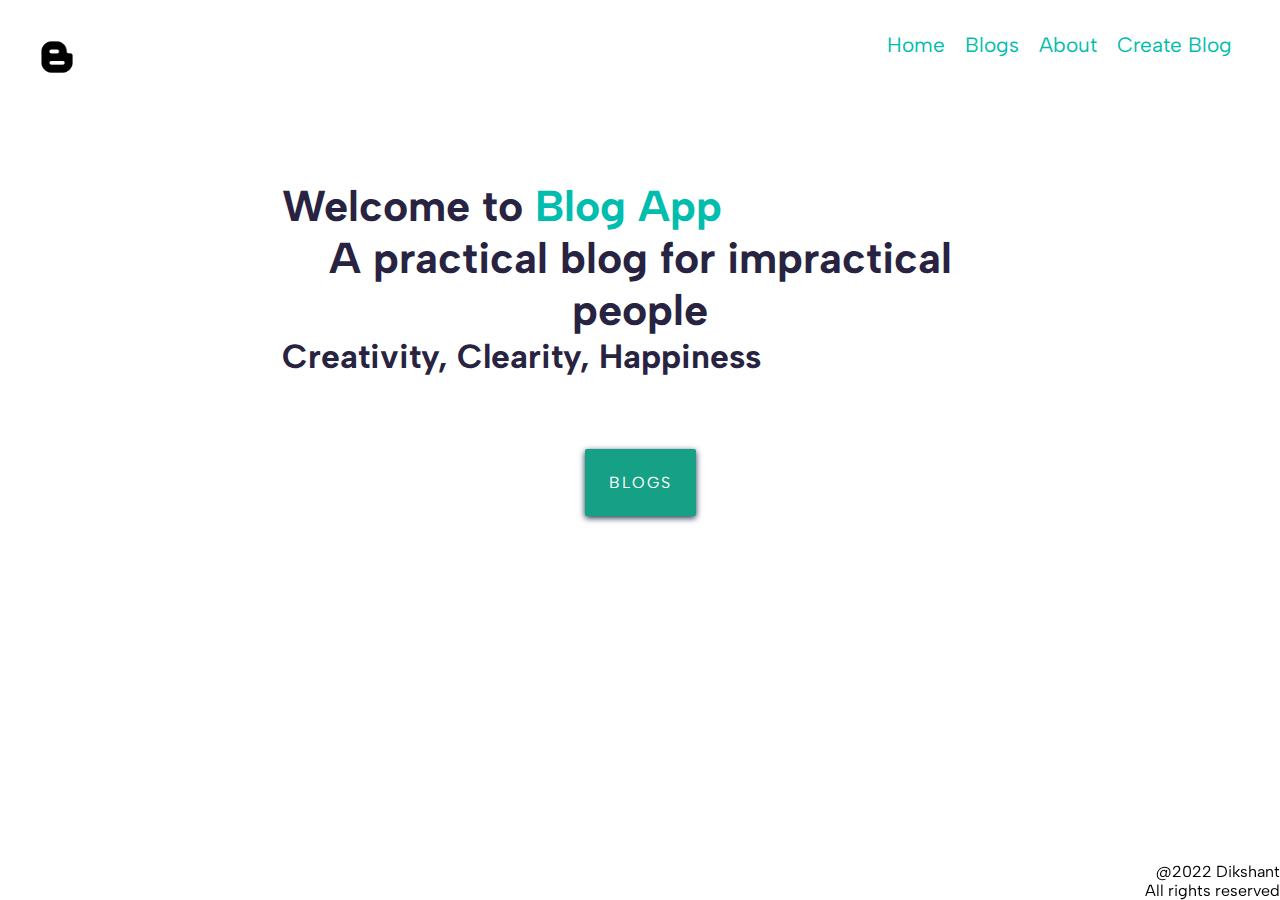
<file: index.html>
<!DOCTYPE html>
<html lang="en">
  <head>
    <meta charset="UTF-8" />
    <meta http-equiv="X-UA-Compatible" content="IE=edge" />
    <meta name="viewport" content="width=device-width, initial-scale=1.0" />
    <title>Blog App</title>
    <link rel="stylesheet" href="style.css" />
    <link rel="shortcut icon" href="logo.png" type="image/x-icon" />
  </head>
  <div>
    <navbar class="navbarContainer">
      <a href="index.html">
        <div>
          <img src="logo.png" alt="logo" width="50px" height="50px">
        </div>
      </a>
      <div>
        <a href="index.html" class="linkStyle"><span class="navbarItem">Home</span></a>
        <a href="blogs.html" class="linkStyle"><span class="navbarItem">Blogs</span></a>
        <a href="about.html" class="linkStyle"><span class="navbarItem" class="linkStyle">About</span></a>
        <a href="createBlog.html" class="linkStyle"><span class="navbarItem">Create Blog</span></a>
      </div>
      </navbar>
    <div class="landingPageContainer">
    <div class="landingContainer">      
        <div class="nameLine">
          <h2>Welcome to <span class="name">Blog App</span> </h2>
          <h2>A practical blog for impractical people</h2> 
          <h3>Creativity, Clearity, Happiness</h3>
        </div>
        <div style="margin-top: 2rem;">
          <a href="blogs.html" class="linkStyle">  
            <div class="button">Blogs</div>
          </a>
        </div>
      </div>
    </div>
    <footer class="footer">
        <div>@2022 Dikshant</div>
        <div>All rights reserved</div>
    </footer>
  </body>
</html>
</file>
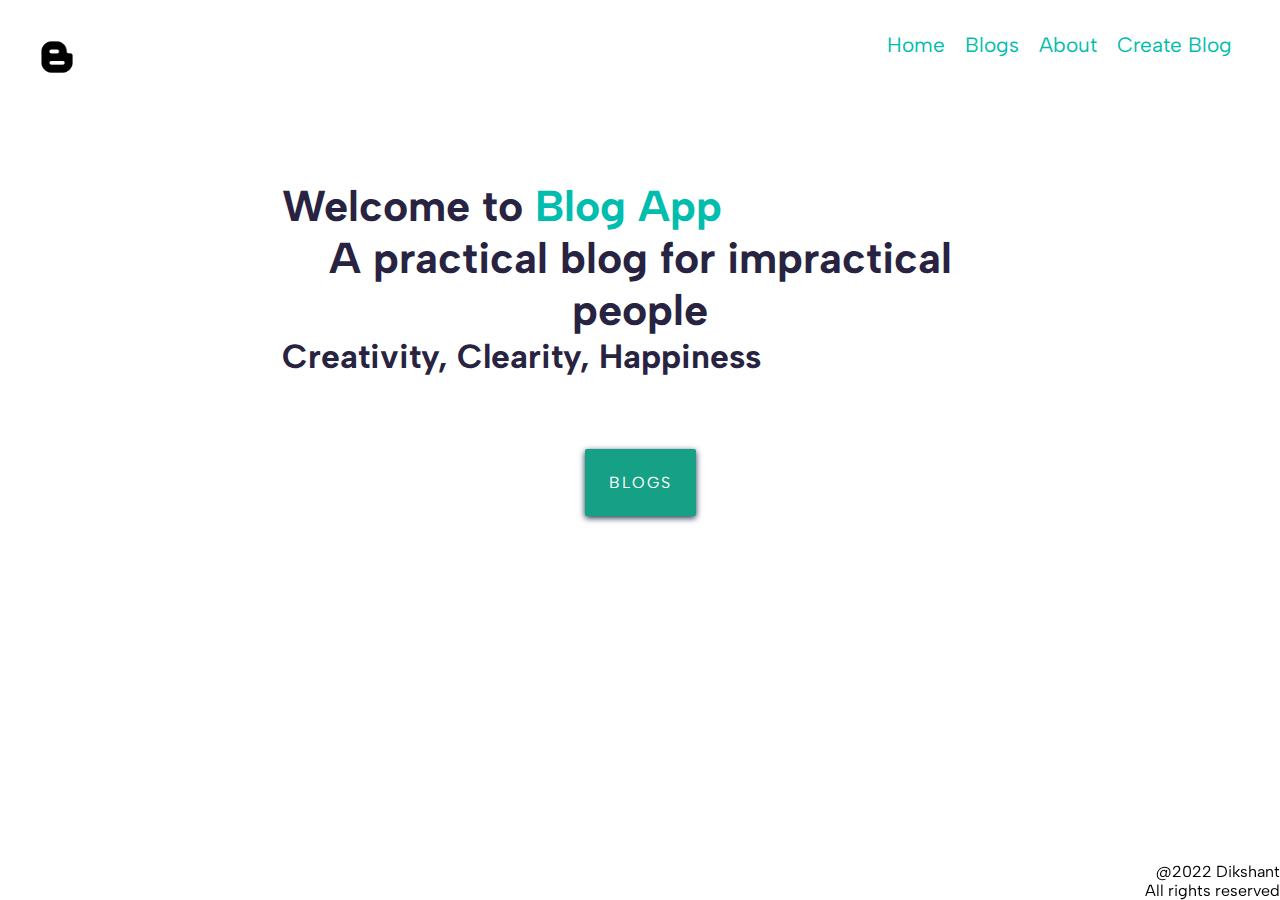
<file: pages/index.html>
<!DOCTYPE html>
<html lang="en">
  <head>
    <meta charset="UTF-8" />
    <meta http-equiv="X-UA-Compatible" content="IE=edge" />
    <meta name="viewport" content="width=device-width, initial-scale=1.0" />
    <title>Document</title>
    <link rel="stylesheet" href="../style.css" />
    <link rel="shortcut icon" href="logo.png" type="image/x-icon" />
  </head>
  <div>
    <navbar class="navbarContainer">
      <a href="index.html">
        <div>
          <img src="logo.png" alt="logo" width="50px" height="50px">
        </div>
      </a>
      <div>
        <a href="index.html" class="linkStyle"><span class="navbarItem">Home</span></a>
        <a href="blogs.html" class="linkStyle"><span class="navbarItem">Blogs</span></a>
        <a href="about.html" class="linkStyle"><span class="navbarItem" class="linkStyle">About</span></a>
        <a href="createBlog.html" class="linkStyle"><span class="navbarItem">Create Blog</span></a>
      </div>
      </navbar>
    <div class="landingPageContainer">
    <div class="landingContainer">      
        <div class="nameLine">
          <h2>Welcome to <span class="name">Blog App</span> </h2>
          <h2>A practical blog for impractical people</h2> 
          <h3>Creativity, Clearity, Happiness</h3>
        </div>
        <div style="margin-top: 2rem;">
          <a href="blogs.html" class="linkStyle">  
            <div class="button">Blogs</div>
          </a>
        </div>
      </div>
    </div>
    <footer class="footer">
        <div>@2022 Dikshant</div>
        <div>All rights reserved</div>
    </footer>
  </body>
</html>
</file>
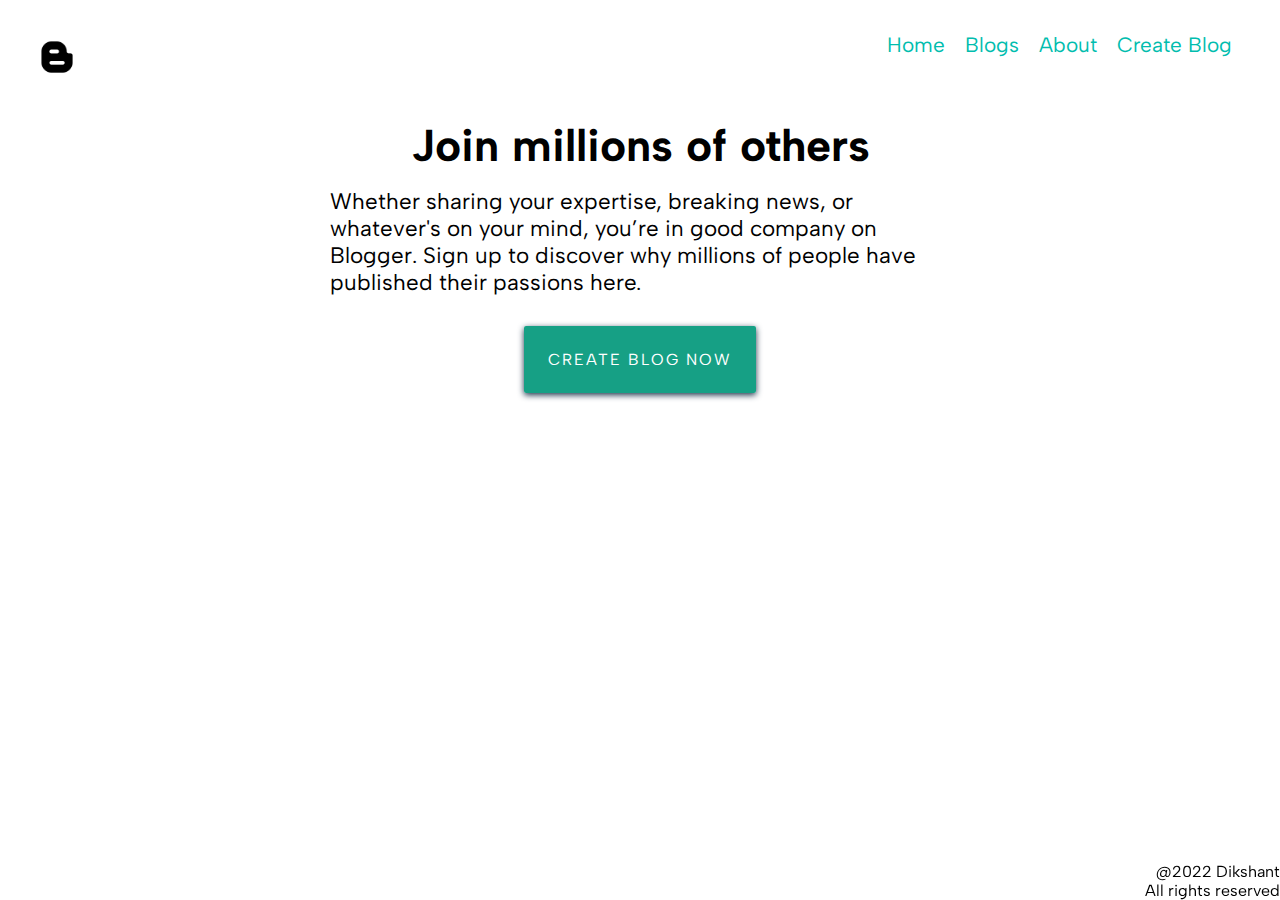
<file: about.html>
<!DOCTYPE html>
<html lang="en">
  <head>
    <meta charset="UTF-8" />
    <meta http-equiv="X-UA-Compatible" content="IE=edge" />
    <meta name="viewport" content="width=device-width, initial-scale=1.0" />
    <title>About Page</title>
    <link rel="shortcut icon" href="logo.png" type="image/x-icon" />
    <link rel="stylesheet" href="style.css" />
  </head>
  <body>
    <navbar class="navbarContainer">
      <a href="index.html">
        <div>
          <img src="logo.png" alt="logo" width="50px" height="50px" />
        </div>
      </a>
      <div>
        <a href="index.html" class="linkStyle"
          ><span class="navbarItem">Home</span></a
        >
        <a href="blogs.html" class="linkStyle"
          ><span class="navbarItem">Blogs</span></a
        >
        <a href="about.html" class="linkStyle"
          ><span class="navbarItem" class="linkStyle">About</span></a
        >
        <a href="createBlog.html" class="linkStyle"
          ><span class="navbarItem">Create Blog</span></a
        >
      </div>
    </navbar>
    <div class="aboutContainer">
      <h1 style="text-align: center">Join millions of others</h1>
      <p class="aboutTextArea">
        Whether sharing your expertise, breaking news, or whatever's on your
        mind, you’re in good company on Blogger. Sign up to discover why
        millions of people have published their passions here.
      </p>
      <div class="aboutContainer2">
        <div style="margin-top: 2rem">
          <a href="createBlog.html" class="linkStyle">
            <span class="button">Create Blog Now</span>
          </a>
        </div>
      </div>
    </div>
    <footer class="footer">
      <div>@2022 Dikshant</div>
      <div>All rights reserved</div>
    </footer>
  </body>
</html>
</file>
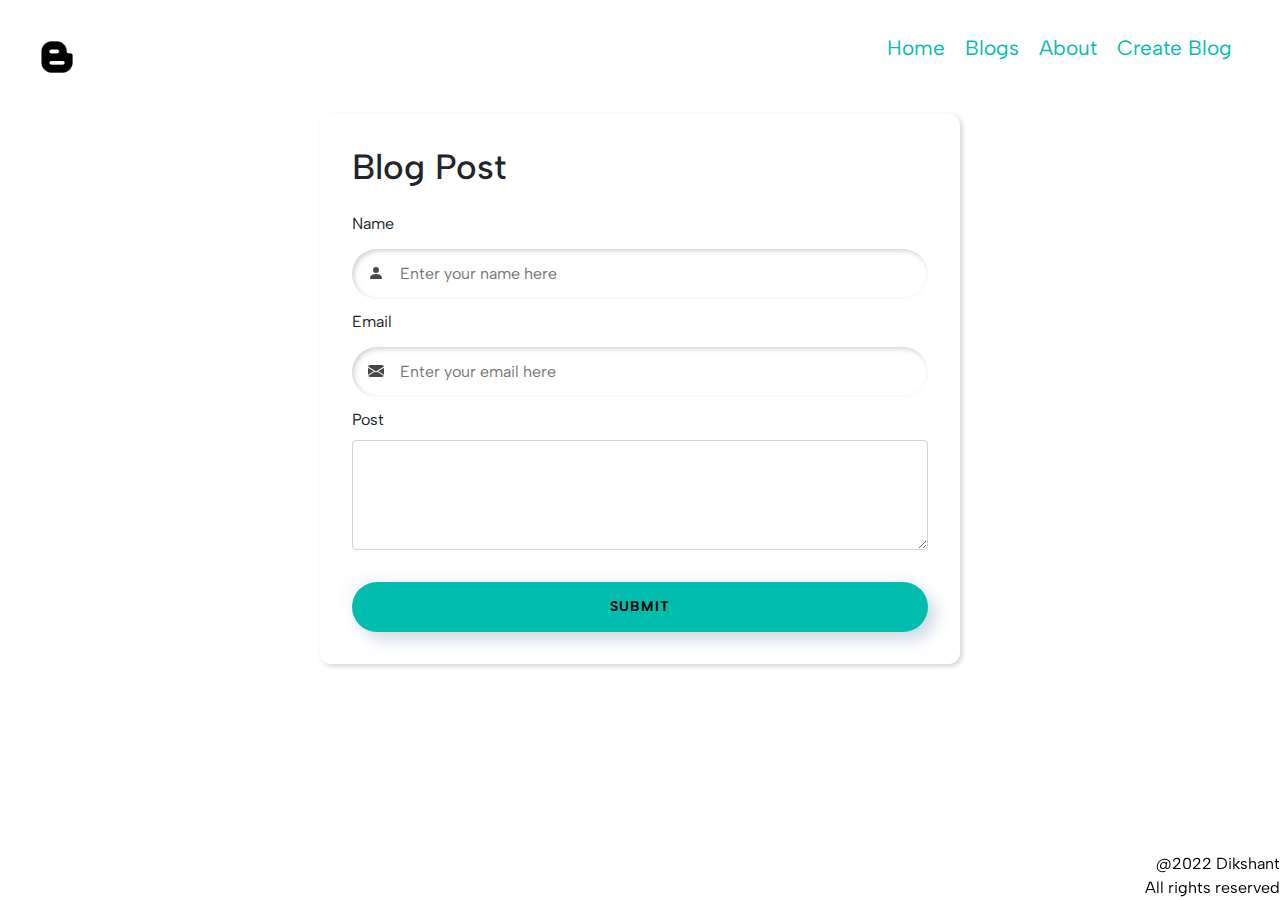
<file: createBlog.html>
<!DOCTYPE html>
<html lang="en">
  <head>
    <meta charset="UTF-8" />
    <meta http-equiv="X-UA-Compatible" content="IE=edge" />
    <meta name="viewport" content="width=device-width, initial-scale=1.0" />
    <title>Create Blog</title>
    <link rel="stylesheet" href="style.css" />
    <link rel="stylesheet" href="createBlog.css" />
    <link rel="stylesheet"
    href="https://stackpath.bootstrapcdn.com/bootstrap/4.3.1/css/bootstrap.min.css" />
    <link rel="shortcut icon" href="logo.png" type="image/x-icon" />

  </head>
  <body>
    <navbar class="navbarContainer">
        <a href="index.html">
            <div>
                <img src="logo.png" alt="logo" width="50px" height="50px">
            </div>
          </a>
      <div>
        <a href="index.html" class="linkStyle"
          ><span class="navbarItem">Home</span></a
        >
        <a href="blogs.html" class="linkStyle"
          ><span class="navbarItem">Blogs</span></a
        >
        <a href="about.html" class="linkStyle"
          ><span class="navbarItem" class="linkStyle">About</span></a
        >
        <a href="createBlog.html" class="linkStyle"
          ><span class="navbarItem">Create Blog</span></a
        >
      </div>
    </navbar>

    <div class="createBlog">
      <form action="" class="form" autocomplete="off">
        <h2>Blog Post</h2>
        <div class="form-field">
          <label for="">Name</label>
          <div class="input-field">
            <input
              type="text"
              placeholder="Enter your name here"
              id="username"
            />
            <svg
              xmlns="http://www.w3.org/2000/svg"
              width="16"
              height="16"
              fill="currentColor"
              class="bi bi-person-fill"
              viewBox="0 0 16 16"
            >
              <path
                d="M3 14s-1 0-1-1 1-4 6-4 6 3 6 4-1 1-1 1H3zm5-6a3 3 0 1 0 0-6 3 3 0 0 0 0 6z"
              />
            </svg>
          </div>
          <svg
            xmlns="http://www.w3.org/2000/svg"
            width="16"
            height="16"
            fill="currentColor"
            class="bi bi-check-circle-fill"
            viewBox="0 0 16 16"
          >
            <path
              d="M16 8A8 8 0 1 1 0 8a8 8 0 0 1 16 0zm-3.97-3.03a.75.75 0 0 0-1.08.022L7.477 9.417 5.384 7.323a.75.75 0 0 0-1.06 1.06L6.97 11.03a.75.75 0 0 0 1.079-.02l3.992-4.99a.75.75 0 0 0-.01-1.05z"
            />
          </svg>
          <svg
            xmlns="http://www.w3.org/2000/svg"
            width="16"
            height="16"
            fill="currentColor"
            class="bi bi-exclamation-circle-fill"
            viewBox="0 0 16 16"
          >
            <path
              d="M16 8A8 8 0 1 1 0 8a8 8 0 0 1 16 0zM8 4a.905.905 0 0 0-.9.995l.35 3.507a.552.552 0 0 0 1.1 0l.35-3.507A.905.905 0 0 0 8 4zm.002 6a1 1 0 1 0 0 2 1 1 0 0 0 0-2z"
            />
          </svg>
          <span class="error-message">Message</span>
        </div>
        <div class="form-field">
          <label for="">Email</label>
          <div class="input-field">
            <input
              type="email"
              placeholder="Enter your email here"
              id="email"
            />
            <svg
              xmlns="http://www.w3.org/2000/svg"
              width="16"
              height="16"
              fill="currentColor"
              class="bi bi-envelope-fill"
              viewBox="0 0 16 16"
            >
              <path
                d="M.05 3.555A2 2 0 0 1 2 2h12a2 2 0 0 1 1.95 1.555L8 8.414.05 3.555zM0 4.697v7.104l5.803-3.558L0 4.697zM6.761 8.83l-6.57 4.027A2 2 0 0 0 2 14h12a2 2 0 0 0 1.808-1.144l-6.57-4.027L8 9.586l-1.239-.757zm3.436-.586L16 11.801V4.697l-5.803 3.546z"
              />
            </svg>
          </div>
          <svg
            xmlns="http://www.w3.org/2000/svg"
            width="16"
            height="16"
            fill="currentColor"
            class="bi bi-check-circle-fill"
            viewBox="0 0 16 16"
          >
            <path
              d="M16 8A8 8 0 1 1 0 8a8 8 0 0 1 16 0zm-3.97-3.03a.75.75 0 0 0-1.08.022L7.477 9.417 5.384 7.323a.75.75 0 0 0-1.06 1.06L6.97 11.03a.75.75 0 0 0 1.079-.02l3.992-4.99a.75.75 0 0 0-.01-1.05z"
            />
          </svg>
          <svg
            xmlns="http://www.w3.org/2000/svg"
            width="16"
            height="16"
            fill="currentColor"
            class="bi bi-exclamation-circle-fill"
            viewBox="0 0 16 16"
          >
            <path
              d="M16 8A8 8 0 1 1 0 8a8 8 0 0 1 16 0zM8 4a.905.905 0 0 0-.9.995l.35 3.507a.552.552 0 0 0 1.1 0l.35-3.507A.905.905 0 0 0 8 4zm.002 6a1 1 0 1 0 0 2 1 1 0 0 0 0-2z"
            />
          </svg>
          <span class="error-message">Message</span>

          <span class="error-message">Message</span>
        </div>
        <div class="form-outline">
          <label class="form-label" for="textAreaExample">Post</label>
          <textarea
            class="form-control"
            id="textAreaExample1"
            rows="4"
          ></textarea>
        </div>
        <input type="submit" value="Submit" class="submit" />
      </form>
    </div>
    <footer class="footer">
      <div>@2022 Dikshant</div>
      <div>All rights reserved</div>
    </footer>
  </body>
</html>
</file>
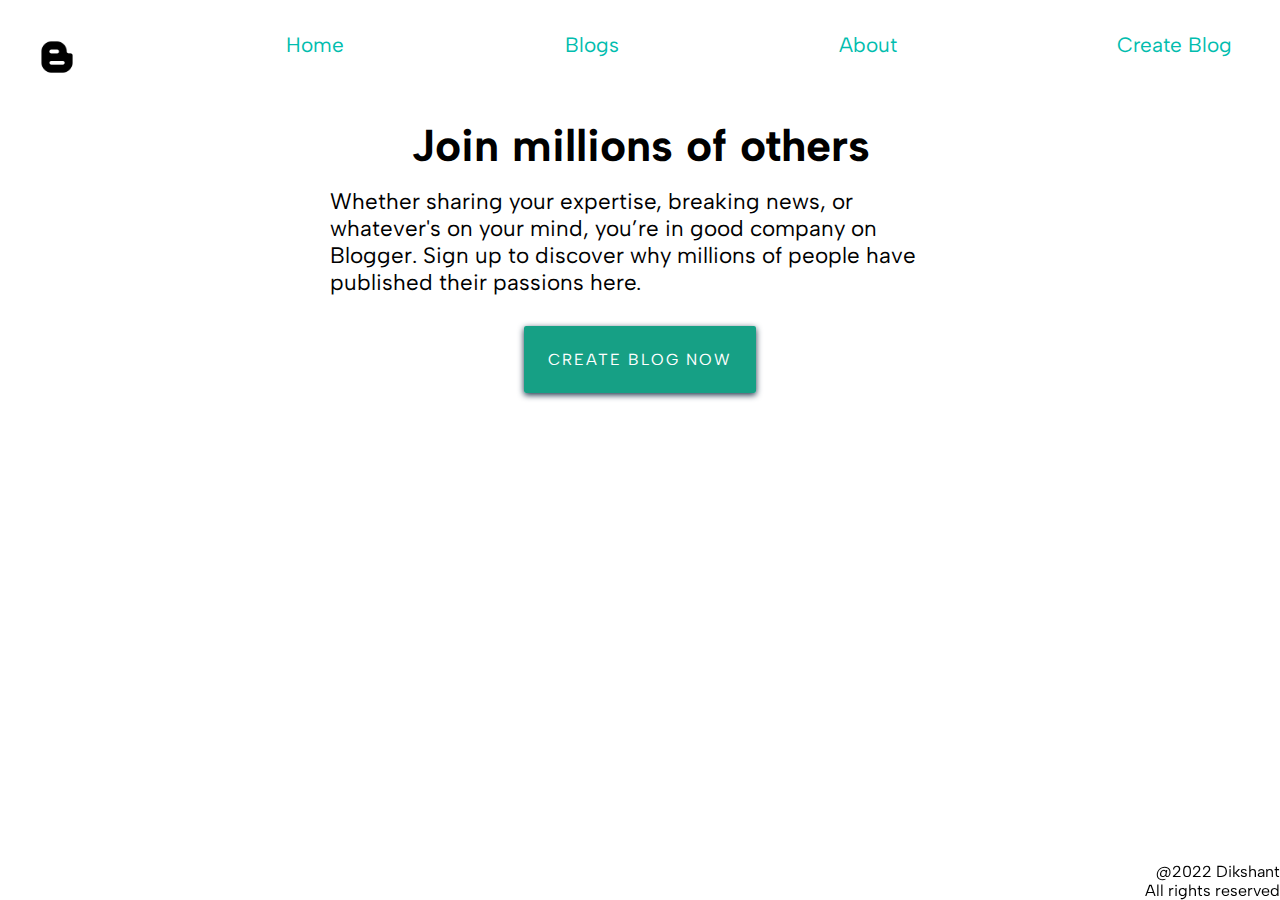
<file: pages/about.html>
<!DOCTYPE html>
<html lang="en">
<head>
    <meta charset="UTF-8">
    <meta http-equiv="X-UA-Compatible" content="IE=edge">
    <meta name="viewport" content="width=device-width, initial-scale=1.0">
    <title>About Page</title>
    <link rel="shortcut icon" href="logo.png" type="image/x-icon" />
    <link rel="stylesheet" href="../style.css">
</head>
<body>
    <navbar class="navbarContainer">
        <a href="../index.html">
            <div>
                <img src="../logo.png" alt="logo" width="50px" height="50px">
            </div>
          </a>
          <a href="../index.html"" class="linkStyle"><span class="navbarItem">Home</span></a>
          <a href="blogs.html" class="linkStyle"><span class="navbarItem">Blogs</span></a>
          <a href="about.html" class="linkStyle"><span class="navbarItem" class="linkStyle">About</span></a>
          <a href="createBlog.html" class="linkStyle"><span class="navbarItem">Create Blog</span></a>
        </div>
        </navbar>
        <div class="aboutContainer">
            <h1 style="text-align:center">Join millions of others</h1>
            <p class="aboutTextArea">
                Whether sharing your expertise, breaking news, or whatever's on your mind, you’re in good company on Blogger. Sign up to discover why millions of people have   published their passions here.
            </p>
            <div class="aboutContainer2">
                <div style="margin-top: 2rem;">
                    <a href="createBlog.html" class="linkStyle">  
                        <span class="button">Create Blog Now</span>
                    </a>
                </div>
            </div>
        </div>
    <footer class="footer">
        <div>@2022 Dikshant</div>
        <div>All rights reserved</div>
    </footer>
</body>
</html>
</file>
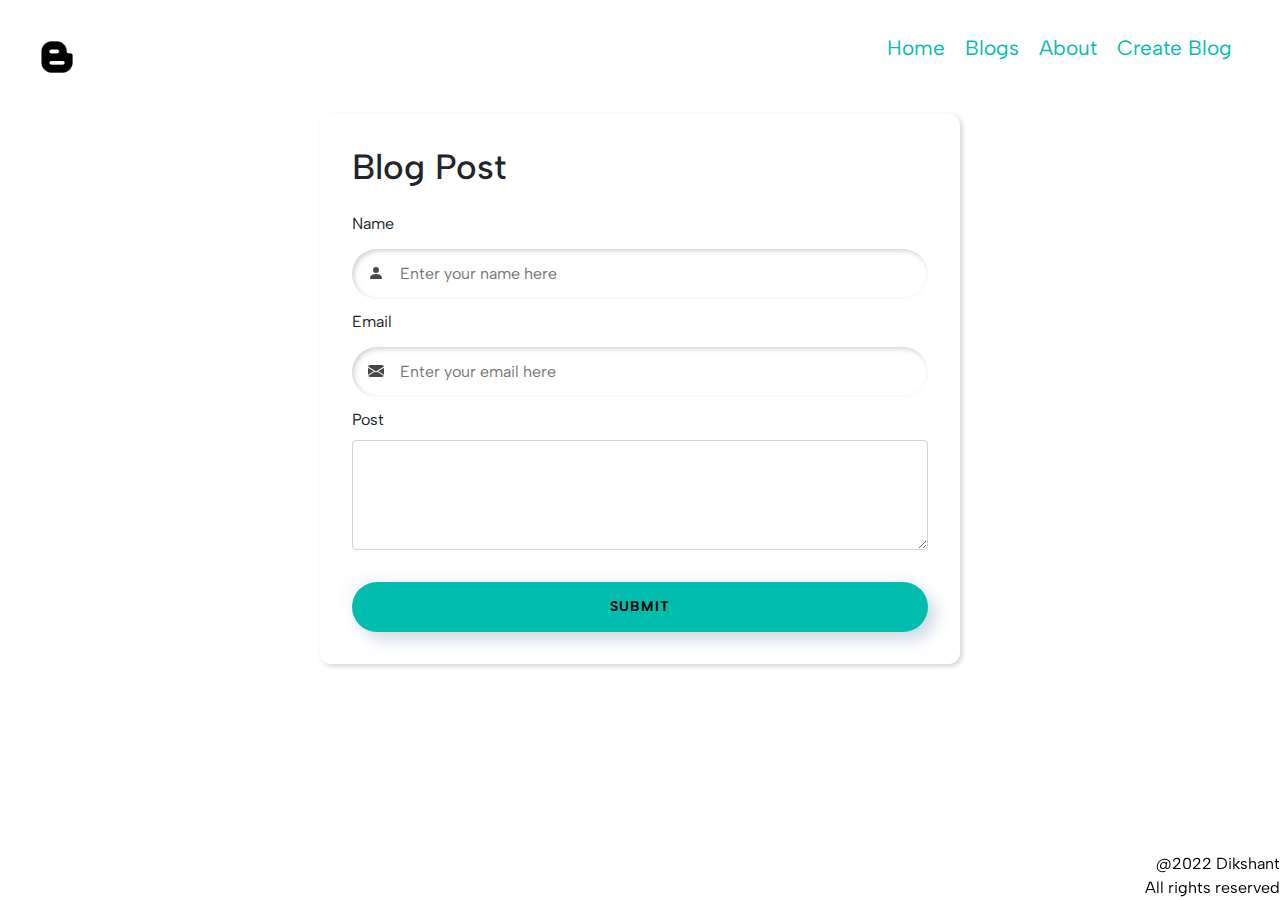
<file: pages/createBlog.html>
<!DOCTYPE html>
<html lang="en">
  <head>
    <meta charset="UTF-8" />
    <meta http-equiv="X-UA-Compatible" content="IE=edge" />
    <meta name="viewport" content="width=device-width, initial-scale=1.0" />
    <title>Create Blog</title>
    <link rel="stylesheet" href="../style.css" />
    <link rel="stylesheet" href="style2.css" />
    <link rel="stylesheet"
    href="https://stackpath.bootstrapcdn.com/bootstrap/4.3.1/css/bootstrap.min.css" />
    <link rel="shortcut icon" href="logo.png" type="image/x-icon" />

  </head>
  <body>
    <navbar class="navbarContainer">
        <a href="../index.html">
            <div>
                <img src="../logo.png" alt="logo" width="50px" height="50px">
            </div>
          </a>
      <div>
        <a href="../index.html" class="linkStyle"
          ><span class="navbarItem">Home</span></a
        >
        <a href="blogs.html" class="linkStyle"
          ><span class="navbarItem">Blogs</span></a
        >
        <a href="about.html" class="linkStyle"
          ><span class="navbarItem" class="linkStyle">About</span></a
        >
        <a href="createBlog.html" class="linkStyle"
          ><span class="navbarItem">Create Blog</span></a
        >
      </div>
    </navbar>

    <div class="createBlog">
      <form action="" class="form" autocomplete="off">
        <h2>Blog Post</h2>
        <div class="form-field">
          <label for="">Name</label>
          <div class="input-field">
            <input
              type="text"
              placeholder="Enter your name here"
              id="username"
            />
            <svg
              xmlns="http://www.w3.org/2000/svg"
              width="16"
              height="16"
              fill="currentColor"
              class="bi bi-person-fill"
              viewBox="0 0 16 16"
            >
              <path
                d="M3 14s-1 0-1-1 1-4 6-4 6 3 6 4-1 1-1 1H3zm5-6a3 3 0 1 0 0-6 3 3 0 0 0 0 6z"
              />
            </svg>
          </div>
          <svg
            xmlns="http://www.w3.org/2000/svg"
            width="16"
            height="16"
            fill="currentColor"
            class="bi bi-check-circle-fill"
            viewBox="0 0 16 16"
          >
            <path
              d="M16 8A8 8 0 1 1 0 8a8 8 0 0 1 16 0zm-3.97-3.03a.75.75 0 0 0-1.08.022L7.477 9.417 5.384 7.323a.75.75 0 0 0-1.06 1.06L6.97 11.03a.75.75 0 0 0 1.079-.02l3.992-4.99a.75.75 0 0 0-.01-1.05z"
            />
          </svg>
          <svg
            xmlns="http://www.w3.org/2000/svg"
            width="16"
            height="16"
            fill="currentColor"
            class="bi bi-exclamation-circle-fill"
            viewBox="0 0 16 16"
          >
            <path
              d="M16 8A8 8 0 1 1 0 8a8 8 0 0 1 16 0zM8 4a.905.905 0 0 0-.9.995l.35 3.507a.552.552 0 0 0 1.1 0l.35-3.507A.905.905 0 0 0 8 4zm.002 6a1 1 0 1 0 0 2 1 1 0 0 0 0-2z"
            />
          </svg>
          <span class="error-message">Message</span>
        </div>
        <div class="form-field">
          <label for="">Email</label>
          <div class="input-field">
            <input
              type="email"
              placeholder="Enter your email here"
              id="email"
            />
            <svg
              xmlns="http://www.w3.org/2000/svg"
              width="16"
              height="16"
              fill="currentColor"
              class="bi bi-envelope-fill"
              viewBox="0 0 16 16"
            >
              <path
                d="M.05 3.555A2 2 0 0 1 2 2h12a2 2 0 0 1 1.95 1.555L8 8.414.05 3.555zM0 4.697v7.104l5.803-3.558L0 4.697zM6.761 8.83l-6.57 4.027A2 2 0 0 0 2 14h12a2 2 0 0 0 1.808-1.144l-6.57-4.027L8 9.586l-1.239-.757zm3.436-.586L16 11.801V4.697l-5.803 3.546z"
              />
            </svg>
          </div>
          <svg
            xmlns="http://www.w3.org/2000/svg"
            width="16"
            height="16"
            fill="currentColor"
            class="bi bi-check-circle-fill"
            viewBox="0 0 16 16"
          >
            <path
              d="M16 8A8 8 0 1 1 0 8a8 8 0 0 1 16 0zm-3.97-3.03a.75.75 0 0 0-1.08.022L7.477 9.417 5.384 7.323a.75.75 0 0 0-1.06 1.06L6.97 11.03a.75.75 0 0 0 1.079-.02l3.992-4.99a.75.75 0 0 0-.01-1.05z"
            />
          </svg>
          <svg
            xmlns="http://www.w3.org/2000/svg"
            width="16"
            height="16"
            fill="currentColor"
            class="bi bi-exclamation-circle-fill"
            viewBox="0 0 16 16"
          >
            <path
              d="M16 8A8 8 0 1 1 0 8a8 8 0 0 1 16 0zM8 4a.905.905 0 0 0-.9.995l.35 3.507a.552.552 0 0 0 1.1 0l.35-3.507A.905.905 0 0 0 8 4zm.002 6a1 1 0 1 0 0 2 1 1 0 0 0 0-2z"
            />
          </svg>
          <span class="error-message">Message</span>

          <span class="error-message">Message</span>
        </div>
        <div class="form-outline">
          <label class="form-label" for="textAreaExample">Post</label>
          <textarea
            class="form-control"
            id="textAreaExample1"
            rows="4"
          ></textarea>
        </div>
        <input type="submit" value="Submit" class="submit" />
      </form>
    </div>
    <footer class="footer">
      <div>@2022 Dikshant</div>
      <div>All rights reserved</div>
    </footer>
  </body>
</html>
</file>
<file: style.css>
@import url('https://fonts.googleapis.com/css2?family=Albert+Sans:wght@800&display=swap');

*{
    margin: 0;
    padding: 0;

    font-family: 'Albert Sans', sans-serif;
}

.container{
    width: 100%;
    height: 80%;
    display: flex;
    flex-direction: column;
    justify-content: center;
    align-items: center;
}


.cardBox{
    width: 230px;
    height: 230px;
    box-shadow: #01bdae;
    display: flex;
    align-items: center;
    justify-content: center;
    align-items: center;
    display: flex;
    flex-direction: column;
    justify-content: center;
    border-radius: 15px;
}
.cardBox:hover{
    scale: 1.1;
    box-shadow: 0 0 25px #a7c7cf;
}

.cardContainer{
    grid-template-columns: 1fr 1fr 1fr;
    margin: 2rem;
    padding: 2rem;
    
    display: none;
    width: 85%;
    height: 90%;
    
    align-items: center;
    grid-gap: 19px;
    justify-content: center;
    text-align: center;

    justify-items: center;
}

@media screen and (max-width: 1200px) {
    #parentComponent{
        grid-template-columns: 1fr 1fr;
    }
}
@media screen and (max-width: 500px) {
    #parentComponent{
        grid-template-columns: 1fr;
    }
}


/* About Page */
.aboutContainer{
    display: flex;
    margin: 20px;
    font-size: 1.4rem;
    flex-direction: column;
    flex-wrap: wrap;
    align-items: center;
    justify-content: center;
    justify-items: center;
}

.aboutTextArea{
    width: 50%;
    height: 50%;
    margin: 1rem;
}

/* Landing Page */
.landingPageContainer{
    display: flex;
    align-items: center;
    justify-content: center;
    width: 100%;
    height: 100%;
}
.landingContainer{
    display: flex;
    flex-direction: column;
    align-items: center;
    justify-content: center;
    text-align: center;
    flex-wrap: wrap;
    position: relative;

    width: 60vw;
    height: 50vh;

    font-size: 1.8rem;
    
    color: #272341;
}

.name{
    color: #01bdae;
}

.button{
    margin: 1rem; 
}
@media screen and (max-width: 900px){
    .button{
        margin-left: -5rem;
        font-size: 0.7rem;
    }
    .landingContainer{
        font-size: 1.2rem;
    }
}


@media screen and (max-width: 1200px) {
    .button{
        margin-left: -5rem;
    }
}

@media screen and (max-width: 1180px) {
    .button{
        margin-left : -0.1rem;
    }
}

@media screen and (max-width: 768px) {
    .button{
        margin: 0rem;
        font-size: 0.5rem;
    }
}

.nameLine{
    display: flex;
    justify-content: center;
    flex-direction: column;
    align-items:flex-start;
    justify-content: flex-start;
    text-align: center;
    margin: 1.6rem;
}

@media screen and (max-width: 310px) {
    .nameLine{
        font-size: 0.9rem;
    }
}


/* Navbar Container */
.navbarContainer{
    display: flex;
    flex-wrap: wrap;
    justify-content: space-between;
    margin: 2rem;
}
@media screen and (max-width: 800px) {
    .navbarContainer{
        justify-content: center;
    }
    .linkStyle{
        font-size: 0.9rem;
    }
}

@media screen and (max-width: 423px) {
    /* .navbarContainer{
        justify-content: center;
    } */
    .linkStyle span{
        font-size: 1rem;
        margin-right: 0.3rem;
    }

    .linkStyle:hover{
        color: black;
        font-size: 1.2rem;
        transition: 0.3s ease-in-out;
    }
    
    .aboutContainer h2{
        font-size: 1.5rem;
    }

    .button{
        font-size: 1.5rem;
    }

    .aboutTextArea{
        font-size: 1.2rem;
        width: 65%;
    }

    .button{
        font-size: 0.4rem;
    }

    .form h2{
        font-size: 0.3rem;
    }
}



.navbarItem{
    margin-right: 1rem;
}

.linkStyle{
    text-decoration: none;
    font-size: 1.3rem;
    color: #01bdae;
}

.linkStyle:hover{
    color: black;
    font-size: 1.5rem;
    transition: 0.3s ease-in-out;
}



.buttonContainer {
    margin: 1rem;
}

.button {
    text-align: center;
    text-transform: uppercase;
    cursor: pointer;
    font-size: 1rem;
    letter-spacing: 0.125rem;
    position: relative;
    background-color: #16a085;
    border: none;
    color: #fff;
    padding: 1.5rem;
    text-align: center;
    transition-duration: 0.4s;
    overflow: hidden;
    box-shadow: 0 0.125rem 0.375rem #193047;
    border-radius: 0.125rem;
}
.button:hover {
    background: #fff;
    box-shadow: 0px 0.0625rem 0.25rem 0.125rem #1abc9c;
    color: #000;
}
.button:after {
    content: "";
    background: #1abc9c;
    display: block;
    position: absolute;
    padding-top: 300%;
    padding-left: 350%;
    margin-left: -0.4rem !important;
    margin-top: -120%;
    opacity: 0;
    transition: all 0.8s;
  }

  .button:active:after {
    padding: 0;
    margin: 0;
    opacity: 1;
    transition: 0s;
  }

  .button:focus {
    outline: 0;
  }

  .footer{
    position: fixed;
    left: 0;
    bottom: 0;
    width: 100%;
    color: black;
    text-align: end;
  }
  @media screen and (max-width: 500px){
    .button{
        display: flex;
        justify-items: center;
        align-items: center;
        justify-content: center;
        font-size: 0.7rem;
        margin: 0.4rem;
    }
}

@media screen and (max-width: 500px) {
    .landingContainer{
        margin: 0rem;
        font-size: 1rem;
        flex-direction: row;
    }
}

.createBlogContainer{
    display: flex;
    width: 100%;
    height: 100%;
}
</file>
<file: createBlog.css>
* {
    padding: 0;
    margin: 0;
    box-sizing: border-box;
  }
  .createBlog {
    display: flex;
    flex-direction: column;
    align-items: center;
    justify-content: center;
  }
  .form {
    padding: 2rem;
    border-radius: 0.7rem;
    width: 50%;
    box-shadow: -5px -5px 10px rgba(255, 255, 255, 0.5),
      2px 2px 5px rgba(94, 104, 121, 0.3);
    position: relative;
  }
  @media screen and (max-width: 600px){
    .form {
      width: 95%;
      padding: 2rem;
      height: 70%;
    }
    .form h2{
      font-size: 29px;
      margin-bottom: 1rem;
    }
  }
  .form h2 {
    font-size: 35px;
    margin-bottom: 1.5rem;
  }
  .form-field {
    margin-bottom: 0.7rem;
    position: relative;
  }
  .form-field label {
    display: inline-block;
  }
  .form-field input {
    display: block;
    margin: 0.3rem 0;
    padding: 0.7rem;
    padding-left: 3rem;
    width: 100%;
    height: 50px;
    border-radius: 25px;
    border: none;
    outline: none;
    box-shadow: inset 2px 2px 5px rgba(94, 104, 121, 0.3),
      inset -5px -5px 10px rgba(255, 255, 255, 0.5);
  }
  .form-field input:focus {
    box-shadow: inset 1px 1px 2px rgb(234, 236, 242),
      inset -1px -1px 2px rgba(255, 255, 255, 0.7);
  }
  .form-field .bi-check-circle-fill,
  .form-field .bi-exclamation-circle-fill {
    position: absolute;
    top: 0;
    right: 0;
    display: none;
  }
  .form-field .input-field {
    position: relative;
  }
  .form-field .bi-person-fill,
  .form-field .bi-envelope-fill,
  .form-field .bi-eye-slash-fill,
  .form-field .bi-eye-fill {
    position: absolute;
    bottom: 18px;
    left: 1rem;
    color: rgb(72, 72, 72);
  }
  .form-field .bi-eye-slash-fill,
  .form-field .bi-eye-fill {
    cursor: pointer;
  }
  .bi-eye-fill {
    display: none;
  }
  .input-field.visible .bi-eye-fill {
    display: inline-block;
    color: rgb(44, 44, 44);
  }
  .input-field.visible .bi-eye-slash-fill {
    display: none;
  }
  
  .form-field.success .bi-check-circle-fill {
    color: rgb(0, 155, 0);
    display: inline;
  }
  .form-field.error .bi-exclamation-circle-fill {
    color: rgb(231, 27, 27);
    display: inline;
  }
  .form-field .error-message {
    bottom: 0;
    left: 0;
    font-size: 0.8rem;
    color: rgb(231, 27, 27);
    display: none;
  }
  .form-field.error .error-message {
    display: inline;
  }
  .form .submit {
    width: 100%;
    height: 50px;
    border-radius: 25px;
    margin-top: 2rem;
    font-weight: 700;
    font-size: 14px;
    text-transform: uppercase;
    letter-spacing: 1.15px;
    background-color: #01bdae;
    box-shadow: 8px 8px 16px #d1d9e6, -8px -8px 16px #f9f9f9;
    border: none;
    outline: none;
    cursor: pointer;
  }

  @media screen and (max-width: 500px) {
    .h2{
        font-size: 0.3rem;
    }
}
</file>
<file: pages/style2.css>
* {
    padding: 0;
    margin: 0;
    box-sizing: border-box;
  }
  .createBlog {
    display: flex;
    flex-direction: column;
    align-items: center;
    justify-content: center;
    /* min-height: 100vh; */
    /* background: rgb(218, 223, 233); */
  }
  .form {
    padding: 2rem;
    border-radius: 0.7rem;
    /* width: 400px; */
    width: 50%;
    box-shadow: -5px -5px 10px rgba(255, 255, 255, 0.5),
      2px 2px 5px rgba(94, 104, 121, 0.3);
    position: relative;
  }
  .form h2 {
    font-size: 35px;
    margin-bottom: 1.5rem;
  }
  .form-field {
    margin-bottom: 0.7rem;
    position: relative;
  }
  .form-field label {
    display: inline-block;
  }
  .form-field input {
    display: block;
    margin: 0.3rem 0;
    padding: 0.7rem;
    padding-left: 3rem;
    width: 100%;
    height: 50px;
    border-radius: 25px;
    border: none;
    outline: none;
    /* background: rgb(218, 223, 233); */
    box-shadow: inset 2px 2px 5px rgba(94, 104, 121, 0.3),
      inset -5px -5px 10px rgba(255, 255, 255, 0.5);
  }
  .form-field input:focus {
    box-shadow: inset 1px 1px 2px rgb(234, 236, 242),
      inset -1px -1px 2px rgba(255, 255, 255, 0.7);
  }
  .form-field .bi-check-circle-fill,
  .form-field .bi-exclamation-circle-fill {
    position: absolute;
    top: 0;
    right: 0;
    display: none;
  }
  .form-field .input-field {
    position: relative;
  }
  .form-field .bi-person-fill,
  .form-field .bi-envelope-fill,
  .form-field .bi-eye-slash-fill,
  .form-field .bi-eye-fill {
    position: absolute;
    bottom: 18px;
    left: 1rem;
    color: rgb(72, 72, 72);
  }
  .form-field .bi-eye-slash-fill,
  .form-field .bi-eye-fill {
    cursor: pointer;
  }
  .bi-eye-fill {
    display: none;
  }
  .input-field.visible .bi-eye-fill {
    display: inline-block;
    color: rgb(44, 44, 44);
  }
  .input-field.visible .bi-eye-slash-fill {
    display: none;
  }
  
  .form-field.success .bi-check-circle-fill {
    color: rgb(0, 155, 0);
    display: inline;
  }
  .form-field.error .bi-exclamation-circle-fill {
    color: rgb(231, 27, 27);
    display: inline;
  }
  .form-field .error-message {
    bottom: 0;
    left: 0;
    font-size: 0.8rem;
    color: rgb(231, 27, 27);
    display: none;
  }
  .form-field.error .error-message {
    display: inline;
  }
  .form .submit {
    width: 100%;
    height: 50px;
    border-radius: 25px;
    margin-top: 2rem;
    font-weight: 700;
    font-size: 14px;
    text-transform: uppercase;
    letter-spacing: 1.15px;
    background-color: #01bdae;
    box-shadow: 8px 8px 16px #d1d9e6, -8px -8px 16px #f9f9f9;
    border: none;
    outline: none;
    cursor: pointer;
  }

  @media screen and (max-width: 500px) {
    .h2{
        font-size: 0.3rem;
    }
}
</file>
